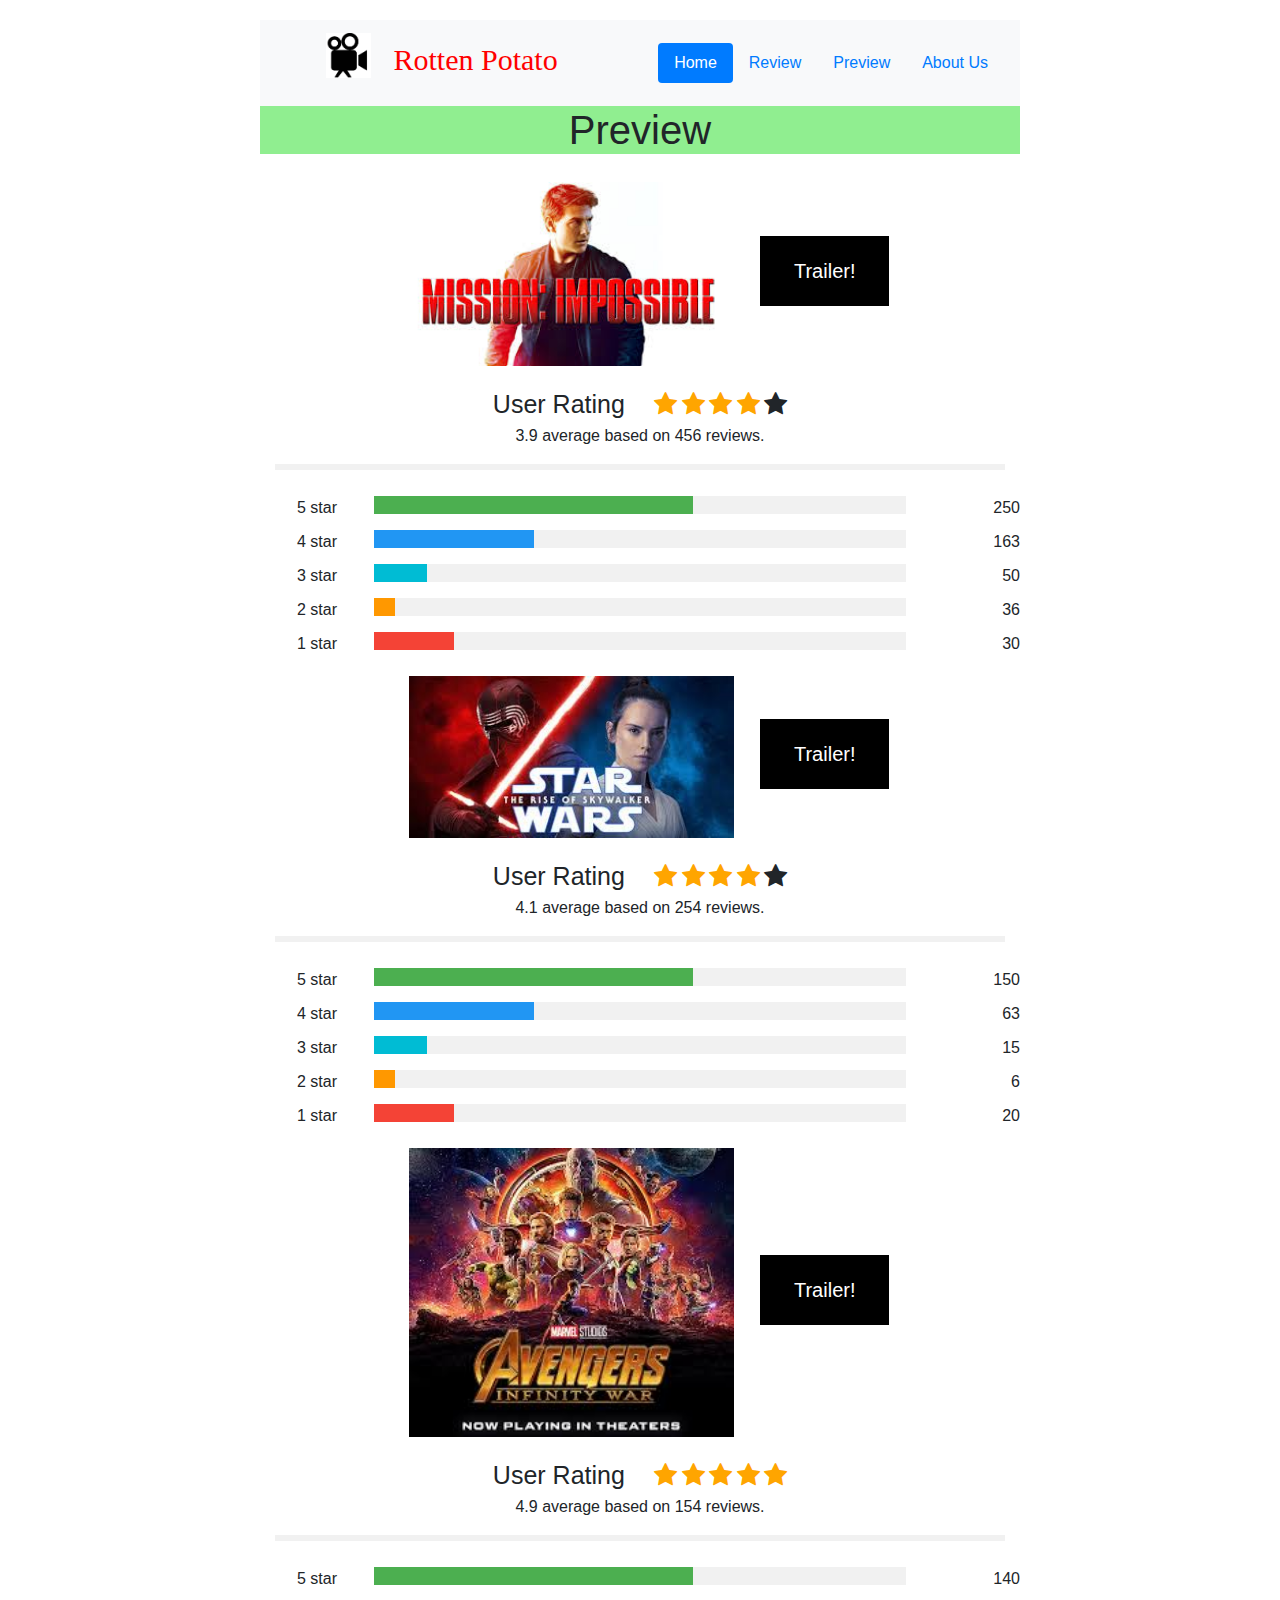
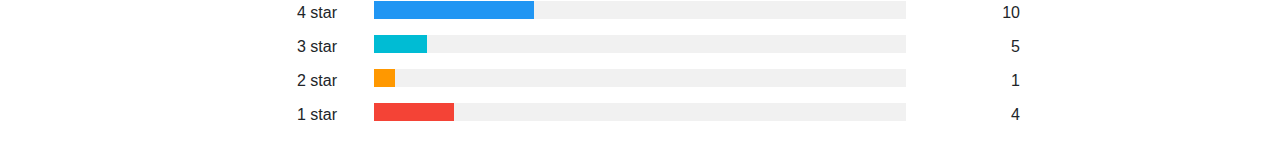
<file: Preview.html>
<html>
<head>
    <title>Preview</title>
        <meta charset="utf-8">
    <meta name="viewport" content="width=device-width, initial-scale=1, shrink-to-fit=no">

    <!-- Bootstrap CSS -->
    <link rel="stylesheet" href="https://stackpath.bootstrapcdn.com/bootstrap/4.4.1/css/bootstrap.min.css" integrity="sha384-Vkoo8x4CGsO3+Hhxv8T/Q5PaXtkKtu6ug5TOeNV6gBiFeWPGFN9MuhOf23Q9Ifjh" crossorigin="anonymous">
</head>

<head>
    <meta name="viewport" content="width=device-width, initial-scale=1">
    <style>
    .container {
      position: relative;
      width: 100%;
      max-width: 400000000000px;
    }
    
    .container img {
      width: 50%;
      height: auto;
    }

      
    .container .btn {
      position: fixed;
      top: 50%;
      left: 50%;
      bottom: 50%;
      transform: translate(-50%, -50%);
      -ms-transform: translate(-50%, -50%);
      background-color: #555;
      color: rgb(8, 1, 1);
      font-size: 16px;
      padding: 12px 24px;
      border: none;
      cursor: pointer;
      border-radius: 5px;
      text-align: center;
    }
    
    .container .btn:hover {
      background-color: black;
    }
    </style>
    </head>

    <style>
        .button {
        background-color: #000000;
        border: none;
        color: white;
        padding: 20px 34px;
        text-align: center;
        text-decoration: none;
        display: inline-block;
        font-size: 20px;
        margin: 4px 2px;
        cursor: pointer;
        }
     </style>

<body>
    <div class="sticky-top">
    <nav class="navbar navbar-light bg-light">
        <a class="navbar-brand" href="#" style="color: red;font-size:30px;font-family: cursive;padding-left: 50px;">        
          <img src="i.png" style="height:45px;width:45px;margin-right: 15px;margin-bottom: 15px;">
              Rotten Potato</a>
        

      <ul class="nav justify-content-end">
    <ul class="nav nav-pills">
        <li class="nav-item">
          <a class="nav-link active" href="index.html">Home</a>
        </li>
        <li class="nav-item">
          <a class="nav-link" href="Review.html">Review</a>
        </li>
        <li class="nav-item">
          <a class="nav-link" href="Preview.html">Preview</a>
        </li>
        <li class="nav-item">
          <a class="nav-link" href="#abt">About Us</a>
        </li>
        
      </ul>
    </ul>
</nav>
</div>
    

    <!-- Optional JavaScript -->
    <!-- jQuery first, then Popper.js, then Bootstrap JS -->
    <script src="https://code.jquery.com/jquery-3.4.1.slim.min.js" integrity="sha384-J6qa4849blE2+poT4WnyKhv5vZF5SrPo0iEjwBvKU7imGFAV0wwj1yYfoRSJoZ+n" crossorigin="anonymous"></script>
    <script src="https://cdn.jsdelivr.net/npm/popper.js@1.16.0/dist/umd/popper.min.js" integrity="sha384-Q6E9RHvbIyZFJoft+2mJbHaEWldlvI9IOYy5n3zV9zzTtmI3UksdQRVvoxMfooAo" crossorigin="anonymous"></script>
    <script src="https://stackpath.bootstrapcdn.com/bootstrap/4.4.1/js/bootstrap.min.js" integrity="sha384-wfSDF2E50Y2D1uUdj0O3uMBJnjuUD4Ih7YwaYd1iqfktj0Uod8GCExl3Og8ifwB6" crossorigin="anonymous"></script>

    <center>

        <h1 style="background-color:lightgreen; ">Preview</h1>
        <div class="container">
            <img src="1.jfif" alt="Snow"style="padding: 20px;box-shadow: 20px;border: 20px;"/>
            <body>
                <a href=https://youtu.be/wb49-oV0F78 class="button">Trailer!</a><br>
             </body>
            
                <link rel="stylesheet" href="https://cdnjs.cloudflare.com/ajax/libs/font-awesome/4.7.0/css/font-awesome.min.css">

<span class="heading">User Rating</span>
<span class="fa fa-star checked"></span>
<span class="fa fa-star checked"></span>
<span class="fa fa-star checked"></span>
<span class="fa fa-star checked"></span>
<span class="fa fa-star auto"></span>
<p>3.9 average based on 456 reviews.</p>
<hr style="border:3px solid #f1f1f1">

<div class="row">
  <div class="side">
    <div>5 star</div>
  </div>
  <div class="middle">
    <div class="bar-container">
      <div class="bar-5"></div>
    </div>
  </div>
  <div class="side right">
    <div>250</div>
  </div>
  <div class="side">
    <div>4 star</div>
  </div>
  <div class="middle">
    <div class="bar-container">
      <div class="bar-4"></div>
    </div>
  </div>
  <div class="side right">
    <div>163</div>
  </div>
  <div class="side">
    <div>3 star</div>
  </div>
  <div class="middle">
    <div class="bar-container">
      <div class="bar-3"></div>
    </div>
  </div>
  <div class="side right">
    <div>50</div>
  </div>
  <div class="side">
    <div>2 star</div>
  </div>
  <div class="middle">
    <div class="bar-container">
      <div class="bar-2"></div>
    </div>
  </div>
  <div class="side right">
    <div>36</div>
  </div>
  <div class="side">
    <div>1 star</div>
  </div>
  <div class="middle">
    <div class="bar-container">
      <div class="bar-1"></div>
    </div>
  </div>
  <div class="side right">
    <div>30</div>
  </div>
</div>
            <head>
                <meta charset="UTF-8">
                <link rel="stylesheet" type="text/css" href="preview.css">
                <title>Star rating using pure CSS</title>
              </head>
              
          </div>

          <div class="container">
            <img src="2.jfif" alt="Snow"style="padding: 20px;box-shadow: 20px;border: 20px;"/>
            <body>
                <a href="https://youtu.be/AXbP_toJWq0" class="button">Trailer!</a><br>
             </body>
             <link rel="stylesheet" href="https://cdnjs.cloudflare.com/ajax/libs/font-awesome/4.7.0/css/font-awesome.min.css">

             <span class="heading">User Rating</span>
             <span class="fa fa-star checked"></span>
             <span class="fa fa-star checked"></span>
             <span class="fa fa-star checked"></span>
             <span class="fa fa-star checked"></span>
             <span class="fa fa-star"></span>
             <p>4.1 average based on 254 reviews.</p>
             <hr style="border:3px solid #f1f1f1">
             
             <div class="row">
               <div class="side">
                 <div>5 star</div>
               </div>
               <div class="middle">
                 <div class="bar-container">
                   <div class="bar-5"></div>
                 </div>
               </div>
               <div class="side right">
                 <div>150</div>
               </div>
               <div class="side">
                 <div>4 star</div>
               </div>
               <div class="middle">
                 <div class="bar-container">
                   <div class="bar-4"></div>
                 </div>
               </div>
               <div class="side right">
                 <div>63</div>
               </div>
               <div class="side">
                 <div>3 star</div>
               </div>
               <div class="middle">
                 <div class="bar-container">
                   <div class="bar-3"></div>
                 </div>
               </div>
               <div class="side right">
                 <div>15</div>
               </div>
               <div class="side">
                 <div>2 star</div>
               </div>
               <div class="middle">
                 <div class="bar-container">
                   <div class="bar-2"></div>
                 </div>
               </div>
               <div class="side right">
                 <div>6</div>
               </div>
               <div class="side">
                 <div>1 star</div>
               </div>
               <div class="middle">
                 <div class="bar-container">
                   <div class="bar-1"></div>
                 </div>
               </div>
               <div class="side right">
                 <div>20</div>
               </div>
             </div>
                         <head>
                             <meta charset="UTF-8">
                             <link rel="stylesheet" type="text/css" href="preview.css">
                             <title>Star rating using pure CSS</title>
                           </head>
                           
                       </div>
          </div>
          
          <div class="container">
            <img src="3.jfif" alt="Snow"style="padding: 20px;box-shadow: 20px;border: 20px;"/>
          <body>
             <a href="https://youtu.be/TcMBFSGVi1c" class="button">Trailer!</a><br>
          </body>
          <link rel="stylesheet" href="https://cdnjs.cloudflare.com/ajax/libs/font-awesome/4.7.0/css/font-awesome.min.css">

          <span class="heading">User Rating</span>
          <span class="fa fa-star checked"></span>
          <span class="fa fa-star checked"></span>
          <span class="fa fa-star checked"></span>
          <span class="fa fa-star checked"></span>
          <span class="fa fa-star checked"></span>
          <p>4.9 average based on 154 reviews.</p>
          <hr style="border:3px solid #f1f1f1">
          
          <div class="row">
            <div class="side">
              <div>5 star</div>
            </div>
            <div class="middle">
              <div class="bar-container">
                <div class="bar-5"></div>
              </div>
            </div>
            <div class="side right">
              <div>140</div>
            </div>
            <div class="side">
              <div>4 star</div>
            </div>
            <div class="middle">
              <div class="bar-container">
                <div class="bar-4"></div>
              </div>
            </div>
            <div class="side right">
              <div>10</div>
            </div>
            <div class="side">
              <div>3 star</div>
            </div>
            <div class="middle">
              <div class="bar-container">
                <div class="bar-3"></div>
              </div>
            </div>
            <div class="side right">
              <div>5</div>
            </div>
            <div class="side">
              <div>2 star</div>
            </div>
            <div class="middle">
              <div class="bar-container">
                <div class="bar-2"></div>
              </div>
            </div>
            <div class="side right">
              <div>1</div>
            </div>
            <div class="side">
              <div>1 star</div>
            </div>
            <div class="middle">
              <div class="bar-container">
                <div class="bar-1"></div>
              </div>
            </div>
            <div class="side right">
              <div>4</div>
            </div>
          </div>
                      <head>
                          <meta charset="UTF-8">
                          <link rel="stylesheet" type="text/css" href="preview.css">
                          <title>Star rating using pure CSS</title>
                        </head>
                        
                    </div>
          </div>
   
    </center>

</body>


    
</html>
</file>
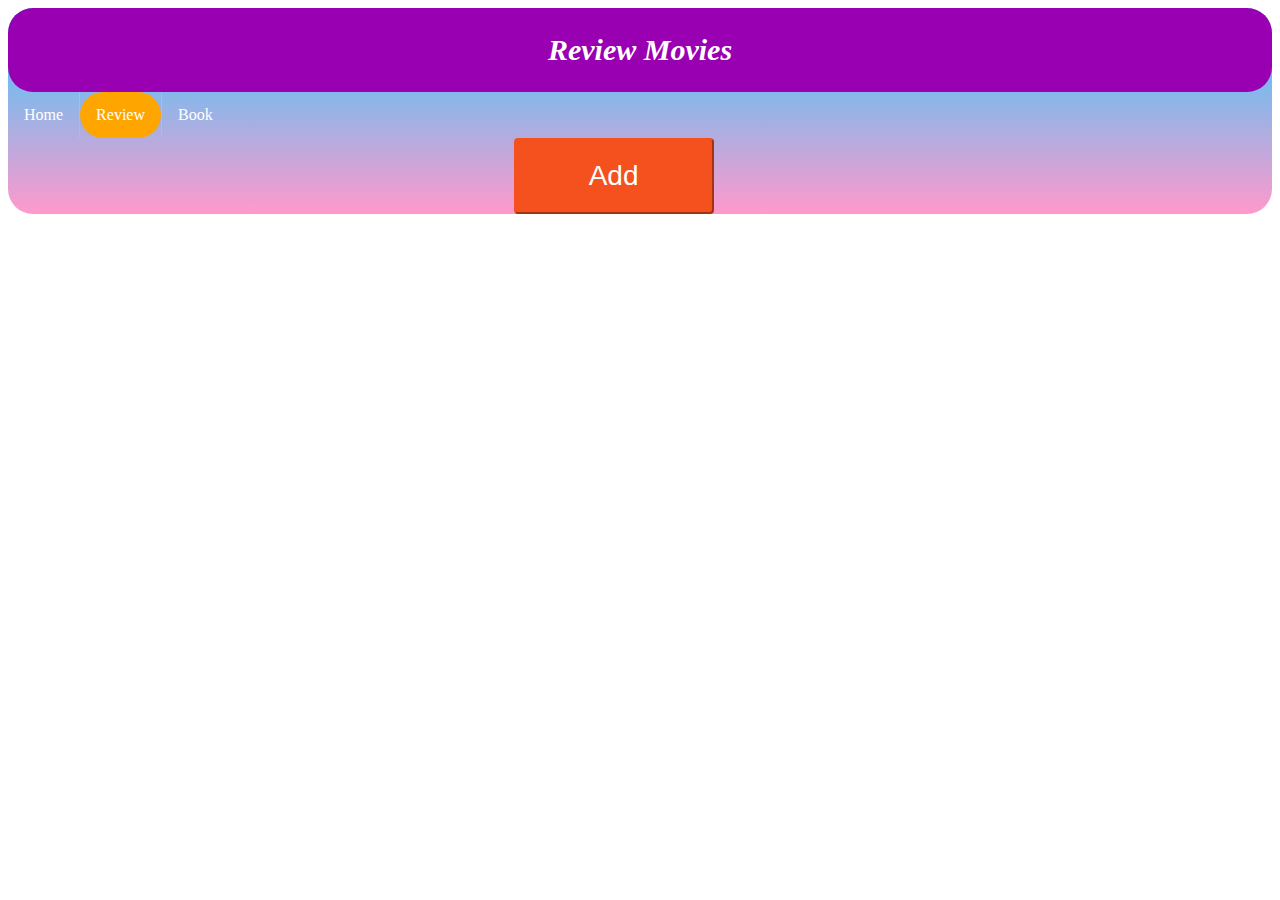
<file: Review.html>
<html>
<head>
    <title>Movie Reviews</title>
<style>
.button {
  display: inline-block;
  border-radius: 4px;
  border-color: #f4511e;
  background-color: #f4511e;
  
  color: #FFFFFF;
  text-align: center;
  font-size: 28px;
  padding: 20px;
  width: 200px;
  transition: all 0.5s;
  cursor: pointer;
  margin-left: 40%;
}

.button span {
  cursor: pointer;
  display: inline-block;
  position: relative;
  transition: 0.5s;
}

.button span:after {
  content: '\00bb';
  position: absolute;
  opacity: 0;
  top: 0;
  right: -20px;
  transition: 0.5s;
}

.button:hover span {
  padding-right: 25px;
}

.button:hover span:after {
  opacity: 1;
  right: 0;
}
bb2{

height:60%;
widtht:100px;
}
ul {
  list-style-type: none;
  margin: 0;
  padding: 0;
  overflow: hidden;
  
}

li {
  float: left;
  border-right:1px solid #bbb;
}

li:last-child {
  border-right: none;
}

li a {
border-radius: 25px;
  display: block;
  color: white;
  text-align: center;
  padding: 14px 16px;
  text-decoration: none;
}

li a:hover:not(.active) {
  background-color: #111;
}

.active {
  background-color: #FFA500;
}
div {  border-radius: 25px;

    
    background: linear-gradient(to bottom, #33ccff 0%, #ff99cc 100%)
	}
	header {
	  border-radius: 25px;

  background-color: #9900b2;
  padding: 5px;
  text-align: center;
  font-size: 15px;
  color: white;
}
</style>
<div id="dv1">
<body id="b1">
    	<header>
		<h1><i>Review Movies</i></h1></header>
		<ul>
  <li><a  href="index.html">Home</a></li>
  <li><a class="active" href="#news">Review</a></li>
  <li><a href="Preview.html">Book</a></li>
  
  
</ul>

<button class="button" style="horizontal:middle" onclick=addStatus()><span>Add  </span></button>
 <p id="2"></p>  
</body>
<script>
        var statusCount=0;
       

       function addStatus(){

        var centerRef= document.createElement('center');
        centerRef.setAttribute('style',' box-shadow: 0 4px 8px 0 rgba(0,0,0,0.2);transition: 0.3s;padding:10px;width:50%;margin-left:280px;border-radius:25px;')

        var statusText = document.createElement('h2');
        var status=prompt("Enter Your Movie");

        statusText.innerHTML=status;
        
        var likeBtn = document.createElement('button');
        likeBtn.textContent="LIKE";
        likeBtn.addEventListener('click',handleClick,false);
        likeBtn.setAttribute('id',statusCount);


        


        var likesCount=document.createElement('h5');
        likesCount.innerHTML="Like :0";
        likesCount.setAttribute('id','likesCount'+statusCount);
        
        centerRef.appendChild(statusText);
        centerRef.appendChild(likeBtn);
        centerRef.appendChild(likesCount);

        //document.body.appendChild(centerRef);
        var maincenterRef=document.getElementById('2');
        maincenterRef.appendChild(centerRef);

            statusCount+=1;
       }

       function handleClick(eventObj){
            
            var id=eventObj.target.id;
            var likesCount=document.getElementById('likesCount'+id);

            var oldcount=likesCount.textContent.split(':');
            oldcount=oldcount[1];
            oldcount=parseInt(oldcount);

            oldcount+=1;



            likesCount.innerHTML="Likes :"+oldcount;


       }

    </script>

</div>
</head>
</html>
</file>
<file: preview.css>
{
    box-sizing: border-box;
  }
  
  body {
    font-family: Arial;
    margin: 0 auto; /* Center website */
    max-width: 800px; /* Max width */
    padding: 20px;
  }
  
  .heading {
    font-size: 25px;
    margin-right: 25px;
  }
  
  .fa {
    font-size: 25px;
  }
  
  .checked {
    color: orange;
  }
  
  /* Three column layout */
  .side {
    float: left;
    width: 15%;
    margin-top: 10px;
  }
  
  .middle {
    float: left;
    width: 70%;
    margin-top: 10px;
  }
  
  /* Place text to the right */
  .right {
    text-align: right;
  }
  
  /* Clear floats after the columns */
  .row:after {
    content: "";
    display: table;
    clear: both;
  }
  
  /* The bar container */
  .bar-container {
    width: 100%;
    background-color: #f1f1f1;
    text-align: center;
    color: white;
  }
  
  /* Individual bars */
  .bar-5 {width: 60%; height: 18px; background-color: #4CAF50;}
  .bar-4 {width: 30%; height: 18px; background-color: #2196F3;}
  .bar-3 {width: 10%; height: 18px; background-color: #00bcd4;}
  .bar-2 {width: 4%; height: 18px; background-color: #ff9800;}
  .bar-1 {width: 15%; height: 18px; background-color: #f44336;}
  
  /* Responsive layout - make the columns stack on top of each other instead of next to each other */
  @media (max-width: 400px) {
    .side, .middle {
      width: 100%;
    }
    /* Hide the right column on small screens */
    .right {
      display: none;
    }
  }
</file>
